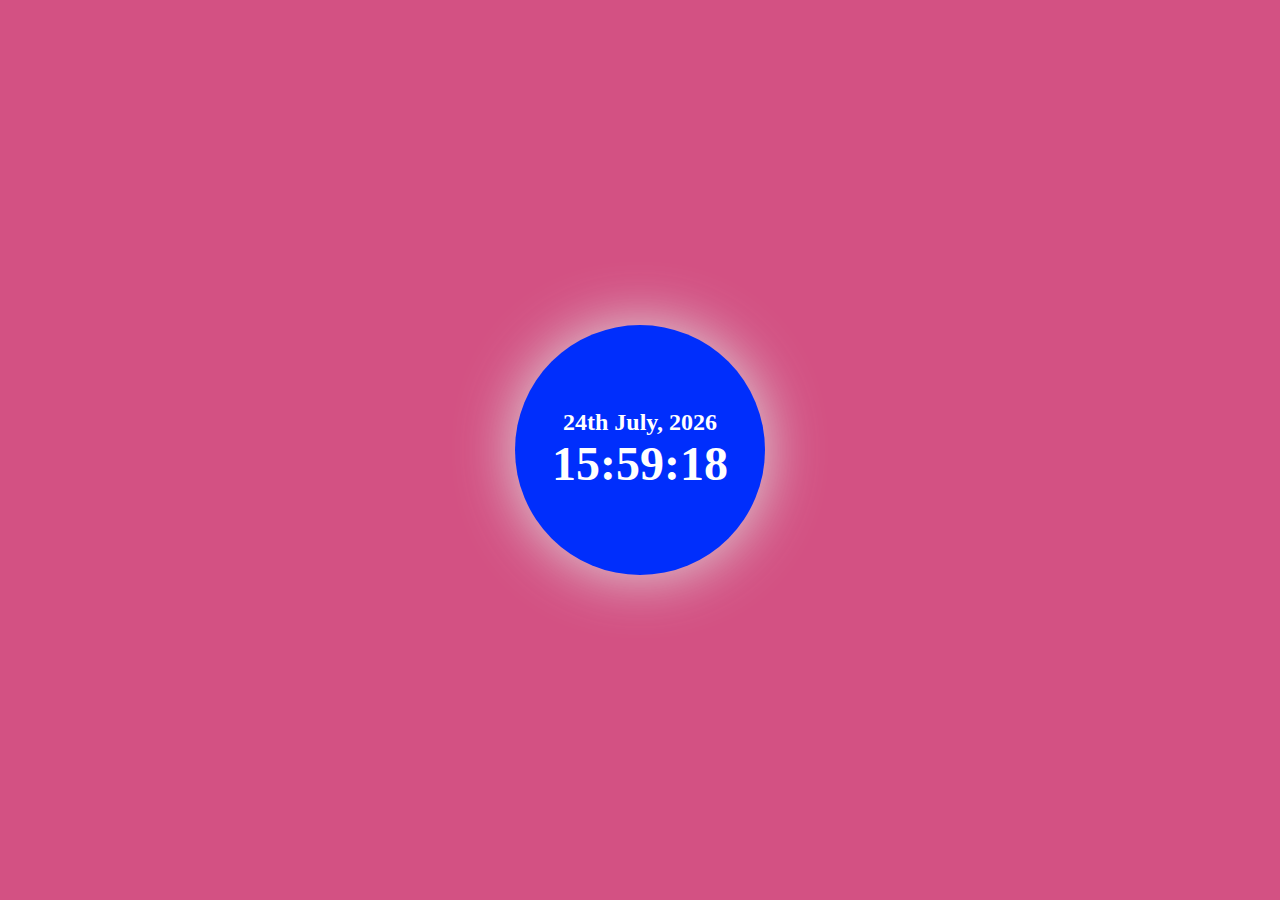
<file: Clock 2/index.html>
<!DOCTYPE html>
<html lang="en">
<head>
  
  <meta charset="UTF-8">
  <meta name="viewport" content="width=device-width, initial-scale=1.0">
  <link rel="stylesheet" href="./style.css" />
  <title>Digital Clock</title>

</head>
<body>
  
  <div class="container">
    <div class="clock">
      <div class="date"></div>
      <div class="time">
        <div class="hours"></div>
        <div class="minutes"></div>
        <div class="seconds"></div>
      </div>
    </div>
  </div>
<script src="jscode.js"></script>
</body>

</html>
</file>
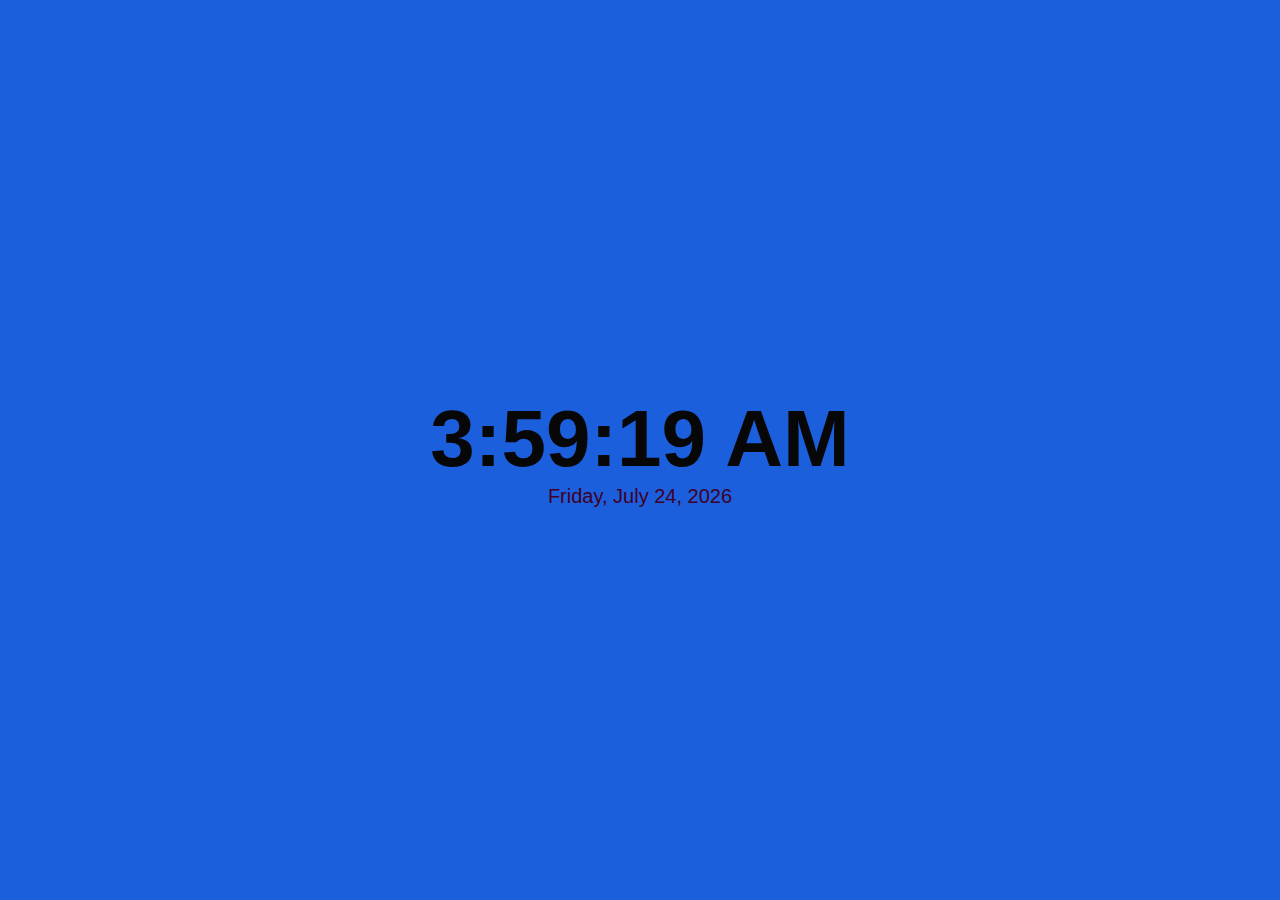
<file: Clock/index.html>
<!DOCTYPE html>
<html lang="en">

<head>
  
  <meta charset="UTF-8">
  <meta http-equiv="X-UA-Compatible" content="IE=edge">
  <meta name="viewport" content="width=device-width, initial-scale=1.0">
  <link rel="stylesheet" href="./style.css" />
  <title>HTML5 Digital Clock - in JavaScript</title>
</head>

<body>
  <div class="clock">
    <div class="time"></div>
    <div class="date-time"></div>
  </div>
   
<script src="jscode.js"></script>
</body>


</html>
</file>
<file: Clock 2/style.css>
body {
    margin: 0;
  }

  .container {
    display: flex;
    justify-content: center;
    align-items: center;
    height: 100vh;
    background-color: #d35183;
  }

  .clock {
    display: flex;
    flex-direction: column;
    justify-content: center;
    align-items: center;
    width: 250px;
    height: 250px;
    background-color: rgb(0, 46, 252);
    border-radius: 50%;
    box-shadow:  0 0 60px #ddd  ;
  }

  .date {
    font-size: 1.5em;
    font-weight: bold;
    color: #ffffff;
  }

  .time {
    display: flex;
    justify-content: center;
    align-items: center;
    font-size: 3em;
    font-weight: bold;
    color: #ffffff;
  }
</file>
<file: Clock/style.css>
body {
    font-family: sans-serif;
    margin: 0;
    padding: 0;
    height: 100vh;
  }

  .clock {
    width: 100%;
    height: 100%;
    display: flex;
    flex-direction: column;
    justify-content: center;
    align-items: center;
    background-color: #1b5fdd;
  }

  .time {
    font-size: 80px;
    font-weight: bold;
    color: #070707;
  }

  .date-time {
    font-size: 20px;
    color: #3f0025;
  }

  @media screen and (max-width: 768px) {
    .time {
      font-size: 50px;
    }
}
</file>
